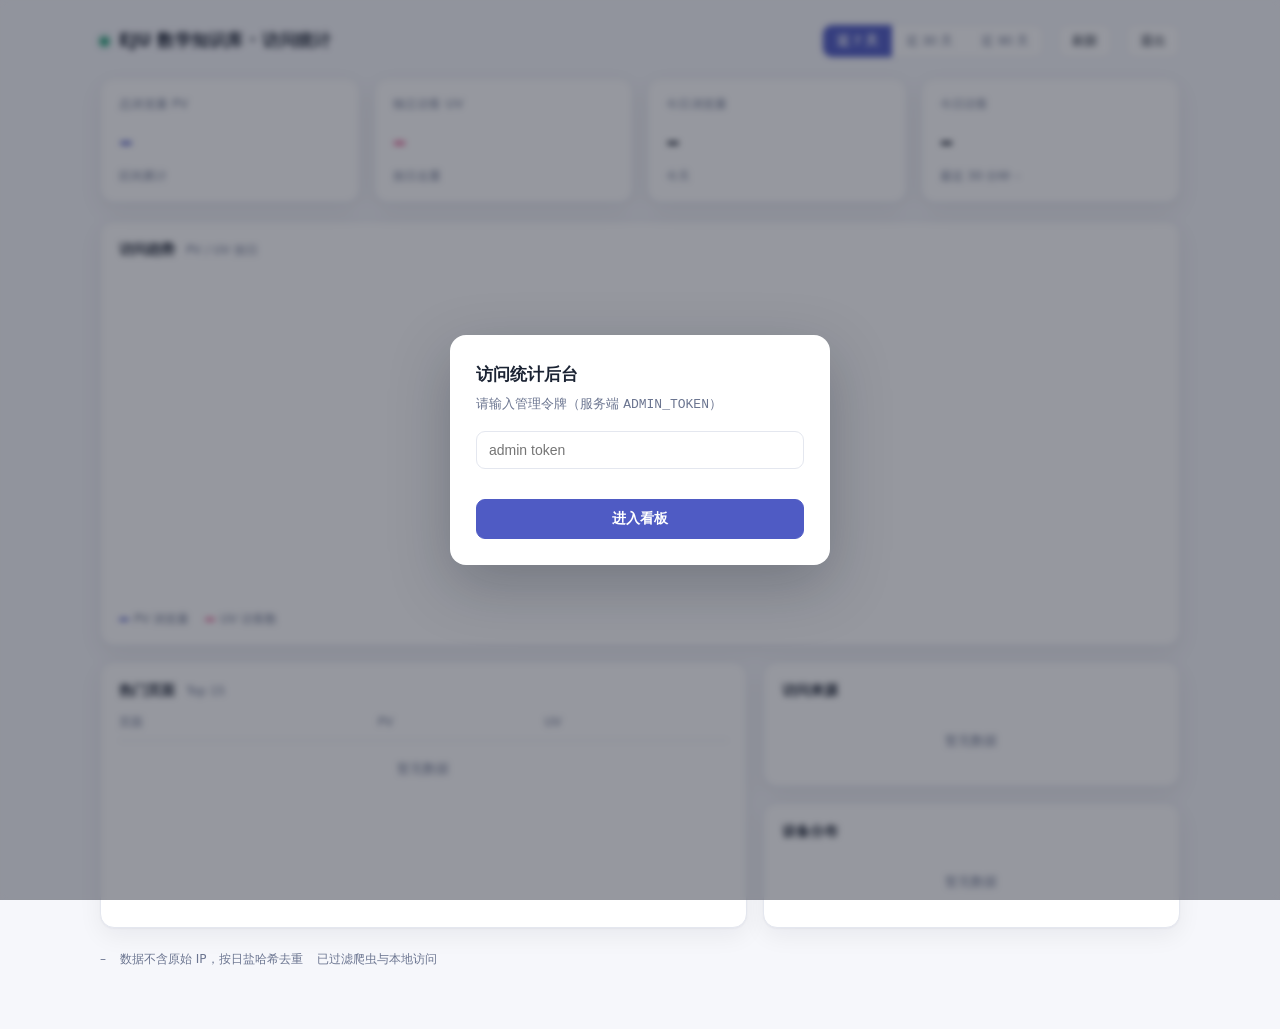
<file: analytics/static/index.html>
<!DOCTYPE html>
<html lang="zh-CN">
<head>
<meta charset="utf-8">
<meta name="viewport" content="width=device-width, initial-scale=1">
<title>EJU 数学知识库 · 访问统计</title>
<style>
  :root{
    --bg:#f6f7fb; --panel:#fff; --border:#e4e7ef; --text:#1b2333; --muted:#6b7590;
    --primary:#4f5bc4; --primary-soft:#eceefb; --accent:#e0508a; --green:#1f9d74;
    --shadow:0 1px 2px rgba(17,24,39,.04),0 8px 24px rgba(17,24,39,.06);
  }
  *{box-sizing:border-box}
  body{margin:0;background:var(--bg);color:var(--text);
    font:14px/1.6 -apple-system,"PingFang SC","Microsoft YaHei",system-ui,sans-serif}
  a{color:inherit}
  .wrap{max-width:1120px;margin:0 auto;padding:24px 20px 60px}
  header{display:flex;align-items:center;gap:14px;flex-wrap:wrap;margin-bottom:20px}
  .brand{display:flex;align-items:center;gap:10px;font-size:17px;font-weight:700;letter-spacing:.2px}
  .dot{width:9px;height:9px;border-radius:50%;background:var(--green);box-shadow:0 0 0 4px rgba(31,157,116,.15)}
  .spacer{flex:1}
  .tabs{display:flex;background:var(--panel);border:1px solid var(--border);border-radius:10px;overflow:hidden}
  .tabs button{border:0;background:transparent;padding:7px 14px;font-size:13px;color:var(--muted);cursor:pointer}
  .tabs button.active{background:var(--primary);color:#fff;font-weight:600}
  .btn{border:1px solid var(--border);background:var(--panel);border-radius:9px;padding:7px 13px;
    font-size:13px;cursor:pointer;color:var(--text)}
  .btn:hover{border-color:#c9cfe0}
  .btn.primary{background:var(--primary);border-color:var(--primary);color:#fff;font-weight:600}

  .kpis{display:grid;grid-template-columns:repeat(auto-fit,minmax(180px,1fr));gap:14px;margin-bottom:18px}
  .card{background:var(--panel);border:1px solid var(--border);border-radius:14px;padding:16px 18px;box-shadow:var(--shadow)}
  .kpi .label{font-size:12px;color:var(--muted);letter-spacing:.3px}
  .kpi .value{font-size:28px;font-weight:750;margin-top:6px;font-variant-numeric:tabular-nums}
  .kpi .sub{font-size:12px;color:var(--muted);margin-top:2px}
  .kpi.pv .value{color:var(--primary)}
  .kpi.uv .value{color:var(--accent)}

  .grid{display:grid;grid-template-columns:1.55fr 1fr;gap:16px}
  @media(max-width:880px){.grid{grid-template-columns:1fr}}
  h2{font-size:14px;margin:0 0 12px;font-weight:700}
  h2 small{font-weight:400;color:var(--muted);margin-left:6px;font-size:12px}

  .chart-box{position:relative}
  svg{display:block;width:100%;height:auto}
  .legend{display:flex;gap:16px;font-size:12px;color:var(--muted);margin-top:8px}
  .legend i{display:inline-block;width:10px;height:3px;border-radius:2px;margin-right:5px;vertical-align:middle}

  table{width:100%;border-collapse:collapse;font-size:13px}
  th{text-align:left;color:var(--muted);font-weight:500;font-size:12px;padding:0 0 8px}
  td{padding:7px 0;border-top:1px solid var(--border);vertical-align:middle}
  td.num{text-align:right;font-variant-numeric:tabular-nums;white-space:nowrap}
  .pname{display:flex;align-items:center;gap:8px;min-width:0}
  .pname span{overflow:hidden;text-overflow:ellipsis;white-space:nowrap}
  .bar{height:4px;border-radius:3px;background:var(--primary-soft);position:relative;flex:0 0 64px}
  .bar i{position:absolute;left:0;top:0;bottom:0;border-radius:3px;background:var(--primary)}

  .list{display:flex;flex-direction:column;gap:10px}
  .row{display:flex;align-items:center;gap:10px;font-size:13px}
  .row .name{flex:1;overflow:hidden;text-overflow:ellipsis;white-space:nowrap}
  .row .val{color:var(--muted);font-variant-numeric:tabular-nums}
  .track{height:6px;border-radius:4px;background:var(--primary-soft);overflow:hidden;flex:0 0 92px}
  .track i{display:block;height:100%;background:var(--primary)}

  .empty{color:var(--muted);font-size:13px;padding:18px 0;text-align:center}

  /* 登录层 */
  .mask{position:fixed;inset:0;background:rgba(23,28,42,.45);display:flex;align-items:center;
    justify-content:center;backdrop-filter:blur(3px);z-index:20}
  .login{background:var(--panel);border-radius:16px;padding:26px;width:min(92vw,380px);
    box-shadow:0 20px 60px rgba(17,24,39,.25)}
  .login h1{font-size:17px;margin:0 0 6px}
  .login p{color:var(--muted);font-size:13px;margin:0 0 16px}
  .login input{width:100%;padding:10px 12px;border:1px solid var(--border);border-radius:9px;
    font-size:14px;margin-bottom:12px;outline:none}
  .login input:focus{border-color:var(--primary);box-shadow:0 0 0 3px rgba(79,91,196,.12)}
  .login .btn{width:100%;padding:10px;font-size:14px}
  .err{color:#d33;font-size:12px;min-height:18px}
  .hidden{display:none!important}
  .foot{color:var(--muted);font-size:12px;margin-top:22px;display:flex;gap:14px;flex-wrap:wrap}
</style>
</head>
<body>

<div class="mask" id="mask">
  <form class="login" id="loginForm">
    <h1>访问统计后台</h1>
    <p>请输入管理令牌（服务端 <code>ADMIN_TOKEN</code>）</p>
    <input id="tokenInput" type="password" placeholder="admin token" autocomplete="current-password">
    <div class="err" id="loginErr"></div>
    <button class="btn primary" type="submit">进入看板</button>
  </form>
</div>

<div class="wrap">
  <header>
    <div class="brand"><span class="dot"></span>EJU 数学知识库 · 访问统计</div>
    <div class="spacer"></div>
    <div class="tabs" id="rangeTabs">
      <button data-days="7" class="active">近 7 天</button>
      <button data-days="30">近 30 天</button>
      <button data-days="90">近 90 天</button>
    </div>
    <button class="btn" id="refreshBtn">刷新</button>
    <button class="btn" id="logoutBtn">退出</button>
  </header>

  <div class="kpis">
    <div class="card kpi pv"><div class="label">总浏览量 PV</div><div class="value" id="kpiPv">–</div><div class="sub" id="kpiPvSub">区间累计</div></div>
    <div class="card kpi uv"><div class="label">独立访客 UV</div><div class="value" id="kpiUv">–</div><div class="sub" id="kpiUvSub">按日去重</div></div>
    <div class="card kpi"><div class="label">今日浏览量</div><div class="value" id="kpiTodayPv">–</div><div class="sub" id="kpiTodaySub">今天</div></div>
    <div class="card kpi"><div class="label">今日访客</div><div class="value" id="kpiTodayUv">–</div><div class="sub" id="kpiRealtime">最近 30 分钟 –</div></div>
  </div>

  <div class="card" style="margin-bottom:16px">
    <h2>访问趋势 <small>PV / UV 按日</small></h2>
    <div class="chart-box"><svg id="chart" viewBox="0 0 760 240" preserveAspectRatio="none" role="img" aria-label="访问趋势图"></svg></div>
    <div class="legend">
      <span><i style="background:var(--primary)"></i>PV 浏览量</span>
      <span><i style="background:var(--accent)"></i>UV 访客数</span>
    </div>
  </div>

  <div class="grid">
    <div class="card">
      <h2>热门页面 <small>Top 15</small></h2>
      <table>
        <thead><tr><th>页面</th><th class="num">PV</th><th class="num">UV</th></tr></thead>
        <tbody id="pagesBody"><tr><td colspan="3" class="empty">暂无数据</td></tr></tbody>
      </table>
    </div>
    <div>
      <div class="card" style="margin-bottom:16px">
        <h2>访问来源</h2>
        <div class="list" id="refList"><div class="empty">暂无数据</div></div>
      </div>
      <div class="card">
        <h2>设备分布</h2>
        <div class="list" id="devList"><div class="empty">暂无数据</div></div>
      </div>
    </div>
  </div>

  <div class="foot">
    <span id="generatedAt">–</span>
    <span>数据不含原始 IP，按日盐哈希去重</span>
    <span>已过滤爬虫与本地访问</span>
  </div>
</div>

<script>
(function () {
  "use strict";
  var TOKEN_KEY = "eju_analytics_token";
  var API = "";                    // 与看板同源，无需配置
  var state = { days: 7, token: sessionStorage.getItem(TOKEN_KEY) || "" };

  var el = function (id) { return document.getElementById(id); };
  var fmt = function (n) { return (n == null ? "–" : Number(n).toLocaleString("zh-CN")); };

  /* ---------- 登录 ---------- */
  function showLogin(msg) {
    el("mask").classList.remove("hidden");
    if (msg) el("loginErr").textContent = msg;
  }
  function hideLogin() { el("mask").classList.add("hidden"); }

  el("loginForm").addEventListener("submit", function (e) {
    e.preventDefault();
    var t = el("tokenInput").value.trim();
    if (!t) { el("loginErr").textContent = "请输入令牌"; return; }
    state.token = t;
    sessionStorage.setItem(TOKEN_KEY, t);
    load().then(function (ok) {
      if (ok) { hideLogin(); el("loginErr").textContent = ""; }
      else { sessionStorage.removeItem(TOKEN_KEY); state.token = ""; showLogin("令牌无效，请重试"); }
    });
  });

  el("logoutBtn").addEventListener("click", function () {
    sessionStorage.removeItem(TOKEN_KEY);
    state.token = "";
    location.reload();
  });

  /* ---------- 请求 ---------- */
  function get(path) {
    return fetch(API + path, { headers: { Authorization: "Bearer " + state.token } })
      .then(function (r) {
        if (r.status === 401) throw new Error("unauthorized");
        if (!r.ok) throw new Error("http " + r.status);
        return r.json();
      });
  }

  function load() {
    return Promise.all([get("/api/stats?days=" + state.days), get("/api/realtime")])
      .then(function (res) {
        render(res[0]);
        renderRealtime(res[1]);
        return true;
      })
      .catch(function (err) {
        if (err.message === "unauthorized") { showLogin("令牌失效，请重新登录"); return false; }
        el("generatedAt").textContent = "加载失败：" + err.message;
        return false;
      });
  }

  /* ---------- 渲染 ---------- */
  function render(d) {
    var t = d.totals;
    el("kpiPv").textContent = fmt(t.pv);
    el("kpiUv").textContent = fmt(t.uv);
    el("kpiTodayPv").textContent = fmt(t.today_pv);
    el("kpiTodayUv").textContent = fmt(t.today_uv);
    el("kpiPvSub").textContent = "近 " + d.range_days + " 天累计";
    el("kpiUvSub").textContent = t.uv ? "人均 " + (t.pv / t.uv).toFixed(1) + " 页" : "按日去重";
    el("generatedAt").textContent = "更新于 " + d.generated_at;

    drawChart(d.series);
    renderPages(d.top_pages);
    renderList("refList", d.referrers, "src", "pv");
    renderList("devList", d.devices.map(function (x) {
      var label = { desktop: "桌面端", mobile: "移动端", tablet: "平板" }[x.device] || x.device || "未知";
      return { name: label, pv: x.pv };
    }), "name", "pv");
  }

  function renderRealtime(r) {
    el("kpiRealtime").textContent = "最近 30 分钟 " + r.last_30min_pv + " PV / " + r.last_30min_uv + " UV";
  }

  function renderPages(pages) {
    var body = el("pagesBody");
    if (!pages || !pages.length) {
      body.innerHTML = '<tr><td colspan="3" class="empty">暂无数据</td></tr>';
      return;
    }
    var max = Math.max.apply(null, pages.map(function (p) { return p.pv; })) || 1;
    body.innerHTML = pages.map(function (p) {
      var w = Math.max(4, Math.round(p.pv / max * 100));
      var name = p.path.length > 42 ? "…" + p.path.slice(-40) : p.path;
      return '<tr><td><div class="pname"><span title="' + esc(p.path) + '">' + esc(name) +
        '</span><div class="bar"><i style="width:' + w + '%"></i></div></div></td>' +
        '<td class="num">' + fmt(p.pv) + '</td><td class="num">' + fmt(p.uv) + '</td></tr>';
    }).join("");
  }

  function renderList(id, rows, nameKey, valKey) {
    var box = el(id);
    if (!rows || !rows.length) { box.innerHTML = '<div class="empty">暂无数据</div>'; return; }
    var max = Math.max.apply(null, rows.map(function (r) { return r[valKey]; })) || 1;
    box.innerHTML = rows.map(function (r) {
      var w = Math.max(4, Math.round(r[valKey] / max * 100));
      return '<div class="row"><span class="name" title="' + esc(r[nameKey] || "") + '">' +
        esc(r[nameKey] || "未知") + '</span><span class="track"><i style="width:' + w + '%"></i></span>' +
        '<span class="val">' + fmt(r[valKey]) + '</span></div>';
    }).join("");
  }

  function esc(s) {
    return String(s).replace(/[&<>"']/g, function (c) {
      return { "&": "&amp;", "<": "&lt;", ">": "&gt;", '"': "&quot;", "'": "&#39;" }[c];
    });
  }

  /* ---------- SVG 趋势图 ---------- */
  function drawChart(series) {
    var svg = el("chart");
    var W = 760, H = 240, padL = 34, padR = 12, padT = 14, padB = 26;
    var iw = W - padL - padR, ih = H - padT - padB;
    svg.innerHTML = "";

    var maxV = Math.max.apply(null, series.map(function (p) { return Math.max(p.pv, p.uv); }));
    maxV = maxV > 0 ? maxV * 1.18 : 4;
    var n = series.length;

    function x(i) { return padL + (n === 1 ? iw / 2 : i * iw / (n - 1)); }
    function y(v) { return padT + ih - (v / maxV) * ih; }

    function node(tag, attrs, text) {
      var e = document.createElementNS("http://www.w3.org/2000/svg", tag);
      for (var k in attrs) e.setAttribute(k, attrs[k]);
      if (text != null) e.textContent = text;
      svg.appendChild(e);
      return e;
    }

    // 网格与 Y 轴
    for (var g = 0; g <= 4; g++) {
      var gv = maxV / 4 * g;
      node("line", { x1: padL, y1: y(gv), x2: W - padR, y2: y(gv), stroke: "#eef0f6", "stroke-width": 1 });
      node("text", { x: padL - 8, y: y(gv) + 4, "text-anchor": "end", "font-size": 10, fill: "#98a0b8" },
        Math.round(gv));
    }

    // 折线
    function path(key, color) {
      var pts = series.map(function (p, i) { return x(i) + "," + y(p[key]); }).join(" ");
      node("polyline", { points: pts, fill: "none", stroke: color, "stroke-width": 2.2,
        "stroke-linejoin": "round", "stroke-linecap": "round" });
      series.forEach(function (p, i) {
        if (n <= 31) node("circle", { cx: x(i), cy: y(p[key]), r: 2.4, fill: color });
      });
    }
    path("pv", "#4f5bc4");
    path("uv", "#e0508a");

    // X 轴标签
    var step = Math.max(1, Math.ceil(n / 7));
    series.forEach(function (p, i) {
      if (i % step !== 0 && i !== n - 1) return;
      var label = p.date.slice(5).replace("-", "/");
      node("text", { x: x(i), y: H - 8, "text-anchor": "middle", "font-size": 10, fill: "#98a0b8" }, label);
    });

    if (!maxV) return;
  }

  /* ---------- 交互 ---------- */
  el("rangeTabs").addEventListener("click", function (e) {
    var b = e.target.closest("button");
    if (!b) return;
    Array.prototype.forEach.call(this.children, function (c) { c.classList.remove("active"); });
    b.classList.add("active");
    state.days = Number(b.dataset.days);
    load();
  });
  el("refreshBtn").addEventListener("click", load);

  /* ---------- 启动 ---------- */
  if (!state.token) {
    showLogin();
  } else {
    load().then(function (ok) { if (ok) hideLogin(); else showLogin("令牌失效，请重新登录"); });
  }
  setInterval(function () { if (state.token) load(); }, 30000);
})();
</script>
</body>
</html>
</file>
